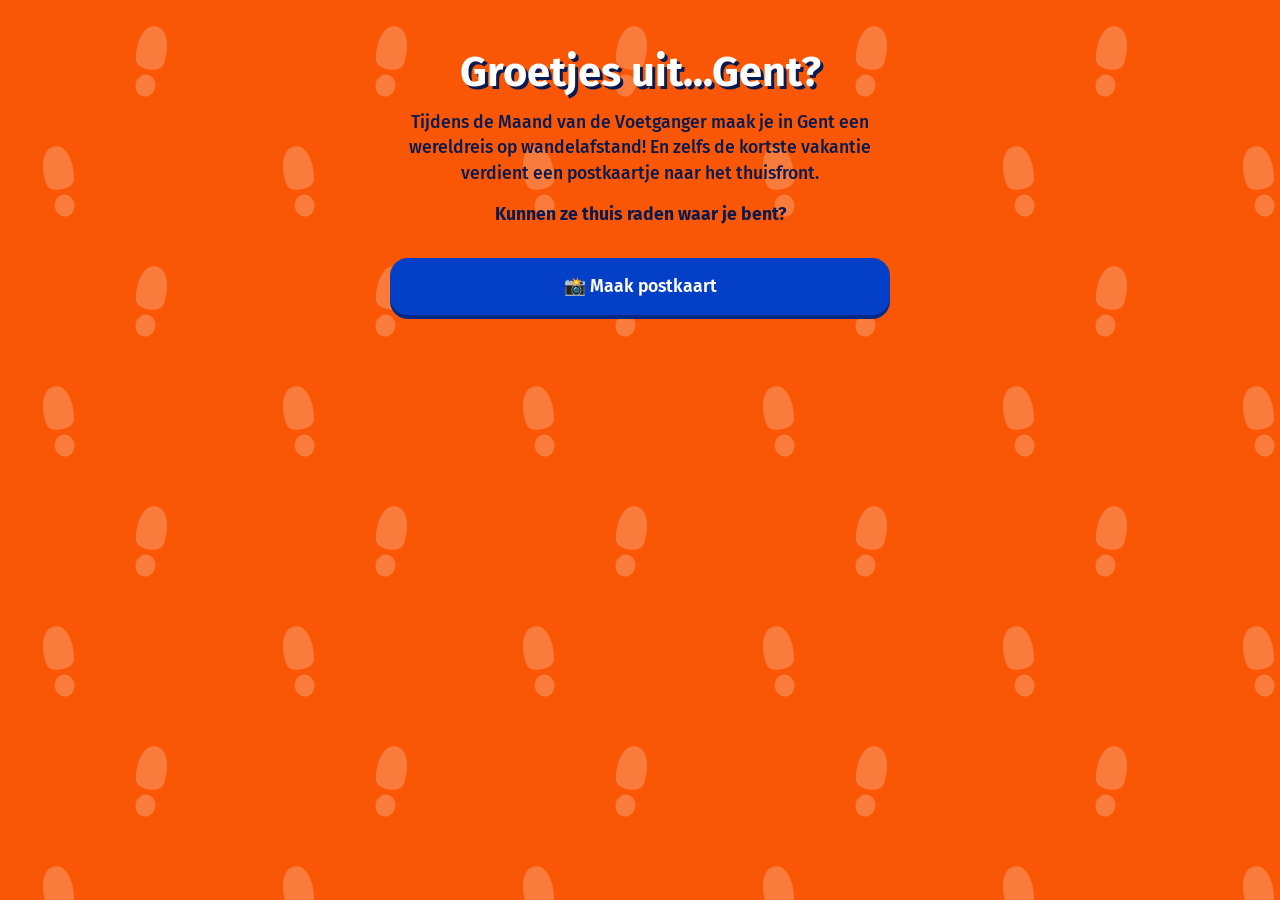
<file: index.html>
<!DOCTYPE html>
<html lang="nl">
<head>
  <meta charset="UTF-8">
  <meta name="viewport" content="width=device-width, initial-scale=1.0">
  <meta name="theme-color" content="#f95706">
  <title>Groetjes uit Gent</title>

  <link href="https://fonts.googleapis.com/css2?family=Fira+Sans:wght@300;400;500;600;700&display=swap" rel="stylesheet">

  <link rel="stylesheet" href="style.css">
</head>
<body data-locatie="hoofdpagina">

<section id="startScreen" class="screen active">

  <div class="card">

    <h1>Groetjes uit...Gent<span class="question">?</span></h1>

    <p class="intro">
      Tijdens de Maand van de Voetganger maak je in Gent
      een wereldreis op wandelafstand! En zelfs de kortste vakantie
      verdient een postkaartje naar het thuisfront.
    </p>

    <p class="intro intro-last">
      Kunnen ze thuis raden waar je bent?
    </p>

    <button id="openCameraBtn">
      📸 Maak postkaart
    </button>

    <p id="cameraError" class="error" hidden>
      We krijgen geen toegang tot je camera. Sta camera-toegang toe in je
      instellingen, of open deze pagina in Safari of Chrome.
    </p>

  </div>

</section>

<section id="cameraScreen" class="screen">

  <div class="camera-wrapper">

    <video id="video" autoplay playsinline></video>

    <img
      id="overlay"
      src="assets/postcard-overlay.png"
      alt="Overlay"
    >

  </div>

  <div class="button-group">

    <button id="captureBtn">
      📸 Maak postkaart
    </button>

    <button id="switchCameraBtn">
      🔄 Wissel camera
    </button>

  </div>

</section>

<section id="resultScreen" class="screen">

  <div class="card">

    <h2>Jouw postkaart</h2>

    <img id="resultImage" alt="Postkaart">

    <button id="shareBtn">
      📤 Deel je postkaart
    </button>

    <a
      id="downloadBtn"
      download="groetjes-uit-gent.png"
    >
      📥 Bewaar postkaart
    </a>

    <button id="retakeBtn">
      🔄 Nieuwe foto
    </button>

    <p id="shareHint" class="hint" hidden>
      Tip: de hashtags zijn gekopieerd. Plak ze in je bericht!
    </p>

    <p class="share">
      Deel jouw wandeling op jouw social media met
    </p>

    <p class="hashtags">
      #IedereenVoetganger
      #WandelenInGent
      #MaandVanDeVoetganger
    </p>

    <button id="copyHashtagsBtn">
      📋 Kopieer hashtags
    </button>

    <p id="moreWalks" class="more" hidden>
      Ontdek onze andere wandelingen op<br>
      <a id="moreWalksLink" href="#"></a>
    </p>

  </div>

</section>

<script src="app.js"></script>

</body>
</html>
</file>
<file: style.css>
:root {
    --orange: #f95706;
    --blue: #0340c7;
    --blue-dark: #022a85;
    --navy: #0a1a4f;
    --white: #ffffff;
}

* {
    margin: 0;
    padding: 0;
    box-sizing: border-box;
}

body {
    font-family: 'Fira Sans', sans-serif;
    color: var(--navy);
    background-color: var(--orange);
    overflow-x: hidden;
    /* Spoor van voetstappen. Wil je het weg? Verwijder de volgende twee regels. */
    background-image: url("assets/footsteps.svg");
    background-size: 240px 240px;
}

.screen {
    display: none;
    min-height: 100vh;
    padding: 20px;
}

.active {
    display: flex;
    flex-direction: column;
    align-items: center;
}

.card {
    width: 100%;
    max-width: 500px;
    text-align: center;
}

h1 {
    font-size: clamp(1.5rem, 7.8vw, 2.6rem);
    font-weight: 700;
    line-height: 1.1;
    margin: 30px 0 14px 0;
    color: var(--white);
    text-shadow: 3px 3px 0 var(--navy);
    white-space: nowrap;
}

h2 {
    font-size: 2rem;
    font-weight: 700;
    margin: 20px 0;
    color: var(--white);
    text-shadow: 2px 2px 0 var(--navy);
}

.question {
    display: inline;
    font-size: 1em;
}

.intro {
    margin-bottom: 16px;
    font-size: 1.1rem;
    font-weight: 500;
    line-height: 1.45;
}

.intro-last {
    margin-bottom: 30px;
    font-weight: 700;
}

button,
a {
    display: block;
    width: 100%;
    max-width: 500px;
    margin: 12px auto;
    padding: 18px;

    border: none;
    border-radius: 18px;

    background: var(--blue);
    color: var(--white);
    box-shadow: 0 4px 0 var(--blue-dark);

    font-family: inherit;
    font-size: 1.1rem;
    font-weight: 600;
    text-decoration: none;
    cursor: pointer;

    transition: transform 0.1s ease, box-shadow 0.1s ease;
}

button:active,
a:active {
    transform: translateY(3px);
    box-shadow: 0 1px 0 var(--blue-dark);
}

button:focus-visible,
a:focus-visible {
    outline: 3px solid var(--white);
    outline-offset: 3px;
}

.camera-wrapper {
    position: relative;
    width: 100%;
    max-width: 500px;
    margin: 20px auto;
    overflow: hidden;
    border-radius: 20px;
    aspect-ratio: 3 / 2;
    box-shadow: 0 0 0 4px var(--white), 0 10px 24px rgba(10, 26, 79, 0.35);
}

video {
    width: 100%;
    height: 100%;
    object-fit: cover;
    display: block;
}

#overlay {
    position: absolute;
    top: 0;
    left: 0;
    width: 100%;
    height: 100%;
    object-fit: contain;
    pointer-events: none;
}

.button-group {
    width: 100%;
    max-width: 500px;
    margin-top: 15px;
    display: block;
    position: relative;
    z-index: 999;
}

#captureBtn,
#switchCameraBtn {
    display: block;
    width: 100%;
    position: relative;
    z-index: 999;
}

#captureBtn {
    background: var(--white);
    color: var(--blue);
    border: 3px solid var(--blue);
}

#switchCameraBtn {
    background: var(--blue);
    color: var(--white);
}

#resultImage {
    width: 100%;
    max-width: 500px;
    border-radius: 16px;
    margin-bottom: 20px;
    box-shadow: 0 0 0 4px var(--white), 0 10px 24px rgba(10, 26, 79, 0.35);
}

.share {
    margin-top: 20px;
    text-align: center;
    font-size: 1.05rem;
    font-weight: 500;
}

.hashtags {
    display: block;
    margin: 15px 0;
    padding: 12px 18px;
    border-radius: 18px;
    background: var(--white);
    color: var(--blue);
    font-weight: 700;
    text-align: center;
}

@media (prefers-reduced-motion: reduce) {
    button,
    a {
        transition: none;
    }
}

[hidden] {
    display: none !important;
}

.error {
    margin-top: 18px;
    padding: 14px 16px;
    border-radius: 14px;
    background: var(--white);
    color: var(--navy);
    font-size: 1rem;
    font-weight: 500;
    line-height: 1.4;
}

.hint {
    margin: 10px 0;
    font-size: 0.95rem;
    font-weight: 500;
}

.more {
    margin-top: 28px;
    font-size: 1.05rem;
    font-weight: 500;
    line-height: 1.5;
}

.more a {
    display: inline;
    width: auto;
    margin: 0;
    padding: 0;
    background: none;
    box-shadow: none;
    border-radius: 0;
    font-size: 1.1rem;
    font-weight: 700;
    color: var(--white);
    text-decoration: underline;
    text-shadow: 1px 1px 0 var(--navy);
}
</file>
